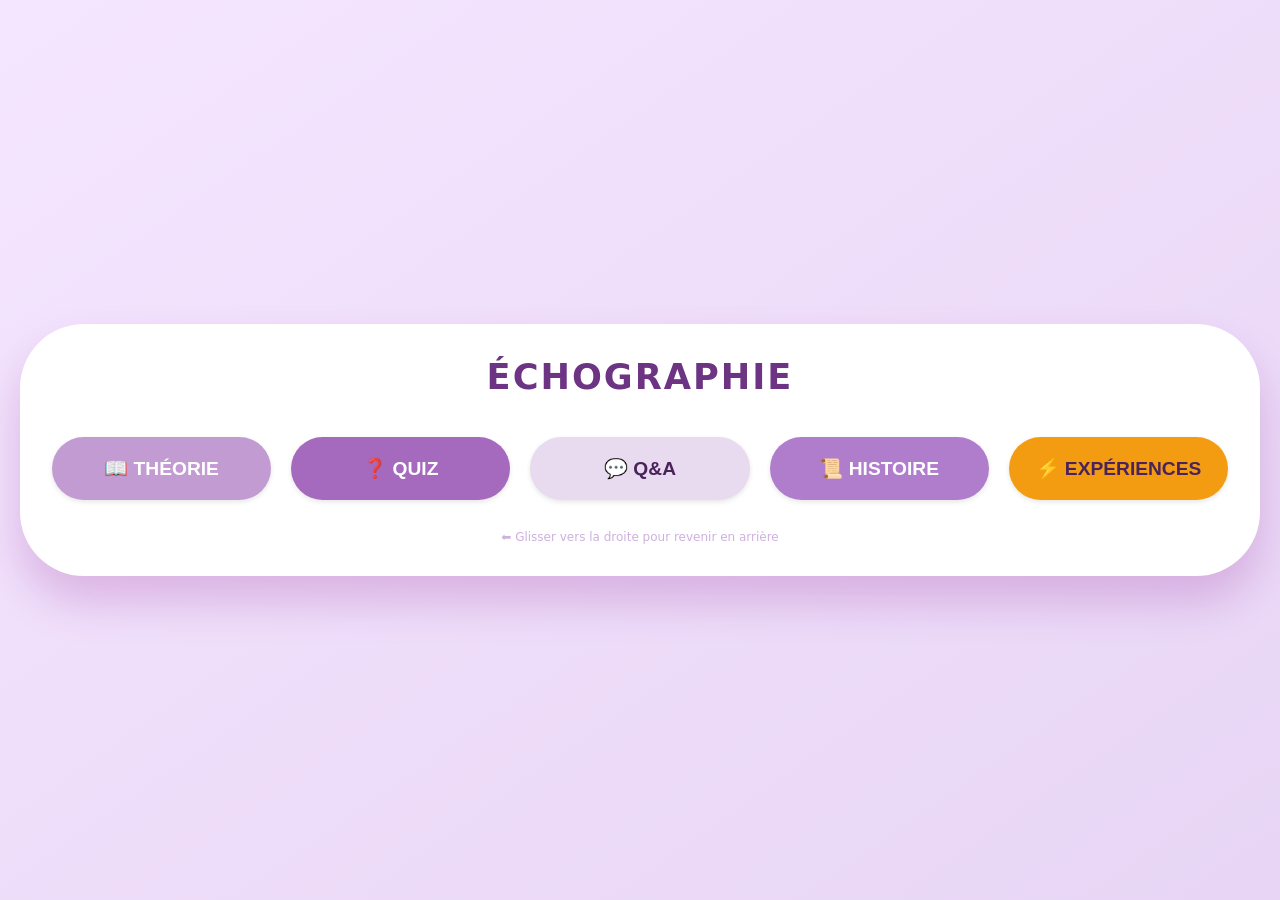
<file: index.html>
<!DOCTYPE html>
<html lang="fr">
<head>
    <meta charset="UTF-8">
    <meta name="viewport" content="width=device-width, initial-scale=1.0, user-scalable=yes">
    <title>Échographie - Application d'apprentissage</title>
    <style>
        * {
            box-sizing: border-box;
            margin: 0;
            padding: 0;
        }

        body {
            font-family: system-ui, 'Segoe UI', 'Helvetica Neue', sans-serif;
            background: linear-gradient(145deg, #f5e6ff 0%, #e8d5f5 100%);
            min-height: 100vh;
            display: flex;
            justify-content: center;
            align-items: center;
            padding: 20px;
        }

        #app {
            max-width: 1400px;
            width: 100%;
            background: white;
            border-radius: 64px;
            box-shadow: 0 25px 45px rgba(128, 0, 128, 0.2);
            overflow: hidden;
        }

        .screen {
            display: none;
            padding: 2rem;
            animation: fadeIn 0.25s ease;
        }

        .screen.active {
            display: block;
        }

        @keyframes fadeIn {
            from { opacity: 0; transform: translateY(8px);}
            to { opacity: 1; transform: translateY(0);}
        }

        .nav-bar {
            display: flex;
            justify-content: flex-start;
            align-items: center;
            margin-bottom: 28px;
            flex-wrap: wrap;
            gap: 12px;
            border-bottom: 2px solid #f0e0ff;
            padding-bottom: 16px;
        }

        .nav-group {
            display: flex;
            gap: 16px;
            flex-wrap: wrap;
        }

        button {
            background: #9b59b6;
            border: none;
            color: white;
            font-weight: 600;
            padding: 10px 22px;
            border-radius: 60px;
            font-size: 1rem;
            cursor: pointer;
            transition: all 0.2s;
            box-shadow: 0 2px 5px rgba(0,0,0,0.1);
            display: inline-flex;
            align-items: center;
            gap: 8px;
        }

        button:active { transform: scale(0.96); background: #8e44ad; }

        .main-buttons {
            display: flex;
            flex-wrap: wrap;
            gap: 20px;
            justify-content: center;
            margin: 40px 0 30px;
        }
        .main-btn {
            flex: 1;
            min-width: 160px;
            padding: 20px 12px;
            font-size: 1.2rem;
            font-weight: bold;
            border-radius: 48px;
            justify-content: center;
        }
        .btn-theory { background: #c39bd3; }
        .btn-quiz { background: #a569bd; }
        .btn-qa { background: #e8daef; color: #4a235a; }
        .btn-history { background: #b07dcc; }
        .btn-experiment { background: #f39c12; color: #4a235a; }

        .theory-card {
            background: #faf5ff;
            border-radius: 42px;
            padding: 1.8rem;
            margin-bottom: 24px;
            border-left: 8px solid #c39bd3;
        }
        .theory-card h3 { color: #6c3483; margin-bottom: 12px; font-size: 1.5rem; }
        .theory-card p { line-height: 1.5; color: #2c3e50; text-align: justify; }

        .quiz-question {
            font-size: 1.5rem;
            font-weight: 700;
            background: #f3e8ff;
            padding: 24px;
            border-radius: 48px;
            margin-bottom: 24px;
        }
        .answers-grid {
            display: grid;
            grid-template-columns: repeat(auto-fit, minmax(240px, 1fr));
            gap: 16px;
            margin-bottom: 25px;
        }
        .answer-btn {
            background: white;
            border: 2px solid #d2b4de;
            color: #4a235a;
            justify-content: center;
            text-align: center;
            padding: 14px 20px;
            border-radius: 50px;
            transition: all 0.2s;
        }
        .answer-btn:hover { background: #f3e8ff; transform: scale(1.02); }
        .answer-btn.correct { background: #a9dfbf; border-color: #27ae60; color: #1e8449; }
        .answer-btn.wrong { background: #f5b7b1; border-color: #e74c3c; color: #922b21; }

        .progress-bar-container {
            background: #e8daef;
            border-radius: 30px;
            height: 12px;
            margin: 20px 0;
            overflow: hidden;
        }
        .progress-bar {
            background: #c39bd3;
            height: 100%;
            width: 0%;
            transition: width 0.3s ease;
            border-radius: 30px;
        }

        .scoreboard {
            background: #6c3483;
            color: white;
            border-radius: 48px;
            padding: 28px;
            margin-top: 20px;
        }
        .feedback-list { margin-top: 24px; background: #faf5ff; padding: 20px; border-radius: 32px; }
        .feedback-item { border-bottom: 1px solid #e8daef; padding: 12px; }
        .feedback-explanation { font-size: 0.9rem; color: #e74c3c; margin-top: 5px; }

        .qa-container { display: flex; flex-direction: column; gap: 32px; }
        .qa-item { background: #faf5ff; border-radius: 48px; padding: 28px; border: 1px solid #d2b4de; }
        .qa-question { font-size: 1.4rem; font-weight: bold; margin-bottom: 16px; color: #8e44ad; }
        .qa-answer { font-size: 1.1rem; background: white; padding: 18px; border-radius: 40px; line-height: 1.5; }

        h1 { font-size: 2.2rem; font-weight: 800; color: #6c3483; text-align: center; letter-spacing: 2px; }
        
        /* Experiment Containers */
        .experiment-container {
            background: linear-gradient(145deg, #1a1a2e, #16213e);
            border-radius: 48px;
            padding: 30px;
            margin: 20px 0;
            text-align: center;
            box-shadow: 0 10px 30px rgba(0,0,0,0.3);
        }
        canvas {
            background: #0f0f1a;
            border-radius: 32px;
            display: block;
            margin: 0 auto;
            box-shadow: 0 0 20px rgba(156, 39, 176, 0.3);
        }
        .experiment-title {
            color: #f39c12;
            font-size: 1.3rem;
            margin-bottom: 15px;
            font-weight: bold;
        }
        .experiment-btn {
            background: #f39c12;
            color: #2c3e50;
            font-size: 1.2rem;
            padding: 12px 30px;
            margin: 20px auto 0;
            display: inline-block;
        }
        .experiment-btn:hover { background: #e67e22; }
        .experiment-explanation {
            margin-top: 20px;
            color: #ddd;
            font-size: 0.9rem;
            background: rgba(255,255,255,0.1);
            padding: 15px;
            border-radius: 30px;
        }
        .wave-buttons {
            display: flex;
            gap: 15px;
            justify-content: center;
            margin: 20px 0;
            flex-wrap: wrap;
        }
        .wave-btn {
            background: #2c3e50;
            padding: 10px 24px;
            font-size: 1rem;
        }
        .wave-btn.active { background: #e67e22; }

        @media (max-width: 680px) {
            .screen { padding: 1.2rem; }
            .quiz-question { font-size: 1.2rem; }
            canvas { width: 100%; height: auto; }
        }

        .swipe-hint {
            text-align: center;
            font-size: 0.75rem;
            color: #b07dcc;
            margin-top: 20px;
            opacity: 0.6;
        }
    </style>
</head>
<body>
<div id="app">
    <!-- ACCUEIL -->
    <div id="home-screen" class="screen active">
        <div style="text-align: center;">
            <h1>ÉCHOGRAPHIE</h1>
        </div>
        <div class="main-buttons">
            <button class="main-btn btn-theory" id="goto-theory-home">📖 THÉORIE</button>
            <button class="main-btn btn-quiz" id="goto-quiz-home">❓ QUIZ</button>
            <button class="main-btn btn-qa" id="goto-qa-home">💬 Q&A</button>
            <button class="main-btn btn-history" id="goto-history-home">📜 HISTOIRE</button>
            <button class="main-btn btn-experiment" id="goto-experiment-home">⚡ EXPÉRIENCES</button>
        </div>
        <div class="swipe-hint">⬅️ Glisser vers la droite pour revenir en arrière</div>
    </div>

    <!-- THÉORIE -->
    <div id="theory-screen" class="screen">
        <div class="nav-bar"><div class="nav-group"><button id="theory-home-btn">🏠 ACCUEIL</button></div><div>📖 Théorie</div></div>
        <div id="theory-content"></div>
        <div class="swipe-hint">⬅️ Glisser pour revenir</div>
    </div>

    <!-- QUIZ -->
    <div id="quiz-screen" class="screen">
        <div class="nav-bar">
            <div class="nav-group"><button id="quiz-home-btn">🏠 ACCUEIL</button><button id="quiz-restart-btn">🔄 RECOMMENCER</button></div>
            <div><span id="quiz-progress">Question 1 / 15</span></div>
        </div>
        <div class="progress-bar-container"><div class="progress-bar" id="quiz-progress-bar"></div></div>
        <div id="quiz-panel"></div>
        <div class="swipe-hint">⬅️ Glisser pour revenir</div>
    </div>

    <!-- Q&A -->
    <div id="qa-screen" class="screen">
        <div class="nav-bar"><div class="nav-group"><button id="qa-home-btn">🏠 ACCUEIL</button></div><div>❓ Questions & Réponses</div></div>
        <div class="qa-container" id="qa-container"></div>
        <div class="swipe-hint">⬅️ Glisser pour revenir</div>
    </div>

    <!-- HISTOIRE -->
    <div id="history-screen" class="screen">
        <div class="nav-bar"><div class="nav-group"><button id="history-home-btn">🏠 ACCUEIL</button></div><div>📜 Histoire</div></div>
        <div id="history-content" class="theory-card" style="font-size:1.05rem; line-height:1.6;"></div>
        <div class="swipe-hint">⬅️ Glisser pour revenir</div>
    </div>

    <!-- EXPÉRIENCES -->
    <div id="experiment-screen" class="screen">
        <div class="nav-bar"><div class="nav-group"><button id="experiment-home-btn">🏠 ACCUEIL</button></div><div>⚡ Expériences</div></div>
        
        <!-- Expérience 1: Piézoélectrique -->
        <div class="experiment-container">
            <div class="experiment-title">🔬 Expérience 1 : L'effet piézoélectrique</div>
            <canvas id="piezoCanvas" width="900" height="320" style="width:100%; max-width:900px; height:auto;"></canvas>
            <button class="experiment-btn" id="startEnergyBtn">⚡ APPLIQUER L'ÉNERGIE ÉLECTRIQUE</button>
            <div class="experiment-explanation">
                💡 Cliquez sur le bouton : des éclairs bleus (énergie électrique) se dirigent vers les cristaux (⭐️).<br>
                Les cristaux vibrent et génèrent des ondes ultrasonores (demi-cercles verts/bleus) qui se propagent.
            </div>
        </div>

        <!-- Expérience 2: Comportement des ondes -->
        <div class="experiment-container">
            <div class="experiment-title">🌊 Expérience 2 : Comportement des ondes ultrasonores (sonde → tissus)</div>
            <canvas id="waveCanvas" width="900" height="400" style="width:100%; max-width:900px; height:auto;"></canvas>
            <div class="wave-buttons">
                <button class="wave-btn" data-effect="reflexion">🔄 RÉFLEXION</button>
                <button class="wave-btn" data-effect="refraction">〰️ RÉFRACTION</button>
                <button class="wave-btn" data-effect="absorption">🔥 ABSORPTION</button>
                <button class="wave-btn" data-effect="diffusion">✨ DIFFUSION</button>
            </div>
            <div class="experiment-explanation" id="waveExplanation">
                Sélectionnez un phénomène pour voir comment l'onde ultrasonore se comporte.
            </div>
        </div>
        <div class="swipe-hint">⬅️ Glisser pour revenir</div>
    </div>
</div>

<script>
    // ==================== DONNÉES FRANÇAIS ====================
    
    // THÉORIE (chaque section 200+ mots)
    const theoryChapters = [
        { title: "📘 Introduction à l'échographie", content: "L'échographie est une technique d'imagerie médicale qui utilise des ondes ultrasonores pour visualiser l'intérieur du corps humain. Contrairement à la radiographie ou au scanner, elle n'utilise pas de rayonnements ionisants, ce qui la rend totalement sûre, même pour les femmes enceintes et les enfants. Le principe fondamental repose sur l'émission d'ondes sonores à haute fréquence (supérieures à 20 kHz, inaudibles pour l'oreille humaine) qui se propagent dans les tissus. Lorsque ces ondes rencontrent une interface entre deux tissus de densités différentes, une partie est réfléchie et retourne vers la sonde. L'appareil mesure le temps de vol aller-retour et calcule la profondeur. Cette méthode permet d'obtenir des images en temps réel, ce qui est essentiel pour observer les organes en mouvement comme le cœur ou un fœtus. L'échographie est devenue indispensable en médecine moderne : elle est non invasive, indolore, rapide et économique. Ses applications sont multiples : diagnostic abdominal, cardiologie, obstétrique, exploration vasculaire, musculo-squelettique, etc. La qualité de l'image dépend de la fréquence utilisée : plus la fréquence est élevée, meilleure est la résolution, mais la pénétration est moindre." },
        { title: "🌊 Les ultrasons", content: "Les ultrasons sont des ondes mécaniques longitudinales dont la fréquence dépasse la limite d'audibilité humaine (20 kHz). En imagerie médicale, on utilise des fréquences comprises entre 1 et 15 MHz. Les ondes ultrasonores se propagent dans les tissus à une vitesse moyenne d'environ 1540 m/s (cette vitesse varie selon la densité du milieu : 1480 m/s dans l'eau, 3300 m/s dans l'os, 340 m/s dans l'air). Leur longueur d'onde est inversement proportionnelle à la fréquence : λ = v/f. Une fréquence élevée (15 MHz) donne une longueur d'onde courte, permettant une meilleure résolution spatiale (détection de petits détails) mais une pénétration limitée (quelques centimètres). Une fréquence basse (2-5 MHz) pénètre plus profondément (jusqu'à 20-30 cm) mais avec une résolution moindre. Les ultrasons sont produits par des transducteurs piézoélectriques qui convertissent l'énergie électrique en vibrations mécaniques." },
        { title: "🔊 Compression & Raréfaction - Lien avec l'échographie", content: "Une onde ultrasonore est une onde de pression qui se propage par alternance de compressions et de raréfactions. Lors d'une compression, les particules du milieu sont rapprochées, créant une zone de haute pression. Lors d'une raréfaction, les particules sont éloignées, créant une zone de basse pression. Cette alternance se déplace dans le milieu à la vitesse du son. La distance entre deux compressions successives est la longueur d'onde. L'amplitude de l'onde correspond à la variation maximale de pression. En échographie, c'est l'intensité des ondes réfléchies qui est mesurée. Le rapport entre l'amplitude de l'onde réfléchie et l'onde incidente dépend du coefficient de réflexion, lié à la différence d'impédance acoustique entre les deux milieux. La compression et la raréfaction sont également responsables des effets biologiques des ultrasons : la cavitation (formation de bulles gazeuses), les micro-courants et l'échauffement thermique. Cependant, aux intensités utilisées en diagnostic (ISPTA < 720 mW/cm²), ces effets sont négligeables et sans danger. La compréhension de ces phénomènes ondulatoires est fondamentale pour optimiser les réglages de l'échographe (gain, puissance, fréquence, focalisation) et pour interpréter correctement les images." },
        { title: "🖥️ Types d'échographie : échocardiographie, abdominale, obstétrique", content: "Il existe plusieurs types d'échographie selon l'objectif clinique. L'échocardiographie est l'échographie du cœur : elle évalue la fonction systolique, les valves cardiaques, les pressions intracardiaques et les anomalies de la paroi. Elle utilise des sondes phased-array qui ont une petite surface d'appui pour passer entre les côtes. L'échographie abdominale examine le foie, la vésicule biliaire, les reins, le pancréas, la rate et les gros vaisseaux. Elle permet de détecter des calculs biliaires ou rénaux, des tumeurs, des kystes, des épanchements ou des anomalies de taille des organes. Le patient doit être à jeun pour réduire les gaz intestinaux qui bloquent les ultrasons. L'échographie obstétricale suit le développement du fœtus tout au long de la grossesse : biométrie (mesures de la tête, de l'abdomen, du fémur), anatomie détaillée, localisation du placenta, quantité de liquide amniotique. Elle permet de dépister des malformations congénitales et de déterminer le sexe vers 20 semaines. Les trois échographies de routine sont recommandées au premier trimestre (datation), au deuxième trimestre (morphologique) et au troisième trimestre (croissance). Ces trois applications sont les plus courantes et utilisent des sondes convexes pour l'abdomen et l'obstétrique." },
        { title: "📏 Formule de calcul de la profondeur", content: "La mesure de la profondeur en échographie repose sur une formule simple mais fondamentale : d = v × t / 2. d est la profondeur de l'interface réfléchissante (en mètres). v est la vitesse de propagation des ultrasons dans le tissu (environ 1540 m/s pour les tissus mous). t est le temps écoulé entre l'émission de l'impulsion ultrasonore et la réception de l'écho (en secondes). La division par 2 est essentielle car l'onde effectue un aller-retour. Exemple : si t = 26 microsecondes (26 × 10⁻⁶ s), alors d = 1540 × (26×10⁻⁶) / 2 = 0,020 m = 2 cm. Cette formule suppose que l'onde se propage en ligne droite et que la vitesse est constante. En réalité, la vitesse varie selon le tissu : 3300 m/s dans l'os, 1480 m/s dans l'eau. Les échographes modernes corrigent ces variations. La résolution axiale (dans l'axe de propagation) dépend de la longueur d'onde : elle est d'environ λ/2. Cette formule permet également de calculer la fréquence de répétition des impulsions (PRF) nécessaire pour éviter les ambiguïtés de profondeur." }
    ];

    // HISTOIRE
    const historyContent = `📜 **Histoire de l'échographie médicale**

L'histoire de l'échographie commence au XIXe siècle. En 1880, les frères Pierre et Jacques Curie découvrent l'effet piézoélectrique : certains cristaux (quartz) génèrent une tension électrique sous pression mécanique, et inversement. Cette découverte, qui valut le Prix Nobel aux Curies, est à l'origine des transducteurs ultrasonores modernes.

Pendant la Première Guerre mondiale, Paul Langevin applique l'effet piézoélectrique pour développer le sonar, utilisé pour détecter les sous-marins.

Les premières applications médicales apparaissent dans les années 1940. Karl Dussik (Autriche) tente de localiser des tumeurs cérébrales par ultrasons. En 1942, il publie les premiers résultats d'"hyperphonographie du cerveau".

Les années 1950 marquent un tournant. En Écosse, Ian Donald, obstétricien, utilise un échographe industriel pour examiner des tumeurs pelviennes. En 1958, il publie un article révolutionnaire sur l'utilisation des ultrasons en obstétrique. Il développe le "Diasonograph", premier échographe commercial.

Dans les années 1960-1970, l'échographie progresse : introduction du mode B (Brightness mode) donnant des images en deux dimensions, amélioration des sondes.

Les années 1980 voient l'avènement du Doppler couleur, permettant de visualiser le flux sanguin.

Depuis les années 1990 : échographie 3D, 4D, élastographie, intelligence artificielle. Aujourd'hui, plus de 200 millions d'examens échographiques sont réalisés chaque année dans le monde. L'échographie est devenue un outil diagnostique incontournable, accessible, peu coûteux et absolument sûr.`;

    // Q&A (2 questions)
    const qaData = [
        { q: "Qu'est-ce que l'impédance acoustique ? 🥸", a: "L'impédance acoustique (Z) est le produit de la densité du milieu (ρ) et de la vitesse de propagation du son (v) : Z = ρ × v. Elle s'exprime en rayls (kg·m⁻²·s⁻¹). L'impédance détermine le comportement des ultrasons à l'interface entre deux milieux. Plus la différence d'impédance est grande, plus la réflexion est importante. C'est pourquoi l'os (Z élevée) réfléchit presque totalement les ultrasons, tandis que le passage eau-tissu (impédances proches) génère une faible réflexion. Le coefficient de réflexion est donné par R = (Z₂ - Z₁)²/(Z₂ + Z₁)². L'impédance explique aussi pourquoi on utilise du gel : l'air a une impédance très faible (400 rayls) contre 1,6 million rayls pour la peau, créant une réflexion quasi totale ; le gel a une impédance proche de celle des tissus, permettant la transmission." },
        { q: "Pourquoi existe-t-il différents modes échographiques (2D, 3D, 4D, Doppler) ? 🤷‍♀️", a: "Chaque mode apporte des informations spécifiques. Le mode 2D (B-mode) est le standard : il montre une coupe anatomique en temps réel, idéal pour la morphologie et les mouvements. Le mode 3D reconstruit un volume à partir de multiples coupes 2D, permettant une visualisation spatiale (exemple : visage du fœtus, volumes tumoraux). Le mode 4D est la 3D en mouvement : on voit les structures en temps réel dans l'espace, précieux en cardiologie et obstétrique. Le mode Doppler mesure la vitesse et la direction des flux : le Doppler couleur code les flux (rouge vers la sonde, bleu éloignement), le Doppler pulsé mesure la vitesse à un point précis, le Doppler continu mesure les flux rapides (cardiaques). Le mode M (mouvement) montre l'évolution temporelle d'une ligne unique d'exploration. L'élastographie mesure la rigidité des tissus, utile pour caractériser les tumeurs (cancers plus durs)." }
    ];

    // QUIZ (15 questions)
    const mcQuestions = [
        { q: "Que utilise l'échographie ?", o: ["Ultrasons", "Rayons X", "Lumière", "Champ magnétique"], correct: 0, explanation: "L'échographie utilise des ondes ultrasonores (fréquences > 20 kHz)." },
        { q: "Quelle fréquence est utilisée en échographie médicale ?", o: ["1–15 MHz", "20 Hz", "1 kHz", "100 Hz"], correct: 0, explanation: "Les fréquences médicales sont entre 1 et 15 MHz." },
        { q: "Pourquoi met-on du gel entre la sonde et la peau ?", o: ["Éliminer l'air", "Refroidir", "Colorer l'image", "Protéger la peau"], correct: 0, explanation: "Le gel élimine l'air car l'air a une impédance très différente des tissus." },
        { q: "Qu'est-ce que la réflexion en échographie ?", o: ["Retour de l'onde vers la sonde", "L'onde disparaît", "L'onde est détruite", "L'onde est absorbée"], correct: 0, explanation: "La réflexion est le renvoi d'une partie de l'onde vers la sonde." },
        { q: "Quelle structure apparaît en noir sur une image échographique ?", o: ["Liquide", "Os", "Air", "Métal"], correct: 0, explanation: "Les liquides sont anéchogènes (noirs car ils réfléchissent peu les ultrasons)." },
        { q: "Que signifie hyperéchogène ?", o: ["Clair / brillant", "Sombre", "Invisible", "Rouge"], correct: 0, explanation: "Les structures hyperéchogènes (os, calculs) apparaissent brillantes." },
        { q: "Quelle sonde pour l'échocardiographie (cœur) ?", o: ["Phased array", "Linéaire", "Convexe", "Endocavitaire"], correct: 0, explanation: "La sonde phased array a une petite surface d'appui adaptée aux espaces intercostaux." },
        { q: "Le mode Doppler mesure quoi ?", o: ["Le flux sanguin", "La température", "La densité", "La pression"], correct: 0, explanation: "Le Doppler mesure la vitesse des globules rouges par effet Doppler." },
        { q: "Les ultrasons sont des ondes :", o: ["Longitudinales", "Transversales", "Statiques", "Optiques"], correct: 0, explanation: "Les ultrasons sont des ondes de pression longitudinales." },
        { q: "Que signifie l'absorption ?", o: ["Conversion en chaleur", "Réflexion", "Transmission", "Diffusion"], correct: 0, explanation: "L'absorption transforme l'énergie ultrasonore en chaleur." },
        { q: "Que mesure l'élastographie ?", o: ["La rigidité tissulaire", "Le flux", "La température", "La densité"], correct: 0, explanation: "L'élastographie mesure la dureté des tissus (utile pour les tumeurs)." },
        { q: "Comment mesure-t-on la profondeur ?", o: ["Temps de vol / 2", "Fréquence", "Amplitude", "Couleur"], correct: 0, explanation: "Profondeur = v × t / 2 (vitesse × temps aller-retour divisé par 2)." },
        { q: "Que signifie 3D en échographie ?", o: ["Volume reconstruit", "Couleur", "Mouvement", "Temporel"], correct: 0, explanation: "La 3D reconstruit un volume à partir de coupes 2D." },
        { q: "Quel est le principal avantage de l'échographie ?", o: ["Sans radiation", "Très rapide", "Peu cher", "Mobile"], correct: 0, explanation: "L'échographie n'utilise pas de rayonnements ionisants, elle est totalement sûre." },
        { q: "L'échographie obstétricale est utilisée pour :", o: ["Surveiller le fœtus", "Le cœur", "Le foie", "Les os"], correct: 0, explanation: "L'obstétrique suit le développement du fœtus et la grossesse." }
    ];

    // État QUIZ
    let currentQuestions = [];
    let qIndex = 0, qAnswers = [], qFinished = false, qLocked = false;

    function shuffleArray(arr) { for(let i=arr.length-1;i>0;i--){let j=Math.floor(Math.random()*(i+1));[arr[i],arr[j]]=[arr[j],arr[i]];} return arr; }

    function initQuiz() {
        currentQuestions = JSON.parse(JSON.stringify(mcQuestions));
        currentQuestions = shuffleArray(currentQuestions);
        currentQuestions.forEach(q => { q.optionsOrder = shuffleArray([0,1,2,3]); });
        qAnswers = new Array(15).fill(null);
        qIndex = 0;
        qFinished = false;
        qLocked = false;
        renderQuizQuestion();
    }

    function renderQuizQuestion() {
        const container = document.getElementById("quiz-panel");
        if (qFinished) { showQuizScore(); return; }
        const q = currentQuestions[qIndex];
        document.getElementById("quiz-progress").innerText = `Question ${qIndex+1}/${currentQuestions.length}`;
        const progress = (qIndex / currentQuestions.length) * 100;
        document.getElementById("quiz-progress-bar").style.width = `${progress}%`;
        
        let html = `<div class="quiz-question">${qIndex+1}. ${q.q}</div><div class="answers-grid">`;
        for (let orderIdx of q.optionsOrder) {
            html += `<button class="answer-btn" data-ans="${orderIdx}">${q.o[orderIdx]}</button>`;
        }
        html += `</div>`;
        container.innerHTML = html;
        
        document.querySelectorAll(".answer-btn").forEach(btn => {
            btn.addEventListener("click", (e) => {
                if (qLocked || qFinished) return;
                const ans = parseInt(btn.dataset.ans);
                const isCorrect = (ans === q.correct);
                qAnswers[qIndex] = ans;
                q.userCorrect = isCorrect;
                qLocked = true;
                document.querySelectorAll(".answer-btn").forEach(b => {
                    const val = parseInt(b.dataset.ans);
                    if (val === q.correct) b.classList.add("correct");
                    if (val === ans && !isCorrect) b.classList.add("wrong");
                });
                setTimeout(() => {
                    if (qIndex + 1 < currentQuestions.length) { qIndex++; qLocked = false; renderQuizQuestion(); }
                    else { qFinished = true; renderQuizQuestion(); }
                }, 800);
            });
        });
    }

    function showQuizScore() {
        let score = 0, feedback = [];
        for (let i = 0; i < currentQuestions.length; i++) {
            const q = currentQuestions[i];
            const isCorrect = (qAnswers[i] === q.correct);
            if (isCorrect) score++;
            feedback.push({ q: q.q, user: qAnswers[i] !== null ? q.o[qAnswers[i]] : "—", correct: q.o[q.correct], correctBool: isCorrect, explanation: q.explanation });
        }
        const container = document.getElementById("quiz-panel");
        let html = `<div class="scoreboard"><h2>Score : ${score}/${currentQuestions.length}</h2></div><div class="feedback-list">`;
        feedback.forEach(f => {
            html += `<div class="feedback-item"><strong>${f.q}</strong><br>Votre réponse : ${f.user} | ✔ ${f.correct}<br>`;
            if (!f.correctBool) html += `<div class="feedback-explanation">📖 ${f.explanation}</div>`;
            html += `</div>`;
        });
        html += `</div><button id="mc-restart-btn">🔄 Recommencer le quiz</button>`;
        container.innerHTML = html;
        document.getElementById("mc-restart-btn")?.addEventListener("click", () => initQuiz());
    }

    function renderTheory() {
        let html = "";
        theoryChapters.forEach(ch => { html += `<div class="theory-card"><h3>${ch.title}</h3><p>${ch.content}</p></div>`; });
        document.getElementById("theory-content").innerHTML = html;
    }

    function renderQA() {
        let html = "";
        qaData.forEach(item => { html += `<div class="qa-item"><div class="qa-question">❓ ${item.q}</div><div class="qa-answer">📌 ${item.a}</div></div>`; });
        document.getElementById("qa-container").innerHTML = html;
    }

    document.getElementById("history-content").innerHTML = historyContent;

    // ==================== EXPÉRIENCE 1 : PIEZOÉLECTRIQUE ====================
    let piezoAnimation = null;
    let energyActive = false;
    let waves = [];

    function drawPiezo() {
        const canvas = document.getElementById("piezoCanvas");
        if (!canvas) return;
        const ctx = canvas.getContext("2d");
        const w = canvas.width, h = canvas.height;
        ctx.clearRect(0, 0, w, h);
        ctx.fillStyle = "#0f0f1a";
        ctx.fillRect(0, 0, w, h);
        
        // Source d'énergie
        ctx.fillStyle = "#f39c12";
        ctx.font = "bold 18px system-ui";
        ctx.fillText("⚡ SOURCE D'ÉNERGIE", 30, 60);
        ctx.fillStyle = "#e67e22";
        ctx.beginPath();
        ctx.rect(20, 70, 100, 45);
        ctx.fill();
        ctx.fillStyle = "white";
        ctx.font = "12px system-ui";
        ctx.fillText("ÉLECTRICITÉ", 45, 98);
        
        const crystalX = w - 200;
        const crystalY = h/2 - 40;
        
        // Éclairs (énergie électrique vers cristaux)
        if (energyActive) {
            for (let i = 0; i < 8; i++) {
                ctx.beginPath();
                ctx.moveTo(120, 92 + Math.sin(Date.now() * 0.01 + i) * 6);
                ctx.lineTo(crystalX - 20 + Math.random() * 30, crystalY + 30 + Math.sin(Date.now() * 0.02 + i) * 10);
                ctx.strokeStyle = `rgba(52, 152, 219, ${0.7 + Math.sin(Date.now() * 0.02) * 0.3})`;
                ctx.lineWidth = 3;
                ctx.stroke();
            }
        }
        
        // Cristaux piézoélectriques (⭐️)
        const vibration = energyActive ? Math.sin(Date.now() * 0.02) * 5 : 0;
        for (let i = 0; i < 4; i++) {
            const x = crystalX + i * 42;
            const y = crystalY + 20 + Math.sin(Date.now() * 0.015 + i) * (energyActive ? 4 : 0);
            ctx.font = `${30 + Math.abs(vibration)}px system-ui`;
            ctx.fillStyle = energyActive ? "#f1c40f" : "#d2b4de";
            ctx.fillText("⭐️", x, y);
        }
        ctx.font = "bold 14px system-ui";
        ctx.fillStyle = "#c39bd3";
        ctx.fillText("CRISTAUX PIÉZOÉLECTRIQUES", crystalX - 20, crystalY - 10);
        
        // ONDES ULTRASONORES (demi-cercles colorés)
        if (energyActive) {
            if (Date.now() % 10 < 3) {
                waves.push({ radius: 10, alpha: 0.9, x: crystalX + 60, y: crystalY + 30 });
            }
            for (let i = 0; i < waves.length; i++) {
                const wv = waves[i];
                wv.radius += 4;
                wv.alpha -= 0.02;
                ctx.beginPath();
                // Demi-cercles (émission vers la droite)
                ctx.ellipse(wv.x + wv.radius/2, wv.y, wv.radius, wv.radius/1.5, 0, 0, Math.PI * 2);
                const grad = ctx.createLinearGradient(wv.x, wv.y, wv.x + wv.radius, wv.y);
                grad.addColorStop(0, `rgba(46, 204, 113, ${wv.alpha * 0.7})`);
                grad.addColorStop(1, `rgba(52, 152, 219, ${wv.alpha * 0.5})`);
                ctx.fillStyle = grad;
                ctx.fill();
            }
            waves = waves.filter(w => w.alpha > 0);
            if (waves.length < 12) {
                waves.push({ radius: 8, alpha: 0.8, x: crystalX + 50 + Math.random() * 40, y: crystalY + 20 + Math.random() * 50 });
            }
            ctx.font = "italic 13px system-ui";
            ctx.fillStyle = "#2ecc71";
            ctx.fillText("🔊 ONDES ULTRASONORES ÉMISES →", crystalX + 100, crystalY - 15);
        }
        
        piezoAnimation = requestAnimationFrame(drawPiezo);
    }

    function startEnergy() {
        energyActive = true;
        waves = [];
        setTimeout(() => { energyActive = false; waves = []; }, 4500);
    }

    // ==================== EXPÉRIENCE 2 : COMPORTEMENT DES ONDES ====================
    let waveEffect = "reflexion";
    let waveAnimation = null;

    function drawWaves() {
        const canvas = document.getElementById("waveCanvas");
        if (!canvas) return;
        const ctx = canvas.getContext("2d");
        const w = canvas.width, h = canvas.height;
        ctx.clearRect(0, 0, w, h);
        ctx.fillStyle = "#0f0f1a";
        ctx.fillRect(0, 0, w, h);
        
        // SONDE (représentée comme 🖱️⬜️⬛️)
        const sondeX = w/2 - 60;
        const sondeY = 30;
        ctx.font = "32px system-ui";
        ctx.fillStyle = "#f39c12";
        ctx.fillText("🖱️⬜️⬛️", sondeX, sondeY + 30);
        ctx.font = "bold 14px system-ui";
        ctx.fillStyle = "#f39c12";
        ctx.fillText("SONDE / TRANSDUCTEUR", sondeX - 10, sondeY + 55);
        
        // Interface tissulaire (ligne horizontale)
        const interfaceY = h - 100;
        ctx.fillStyle = "#e67e22";
        ctx.fillRect(0, interfaceY - 5, w, 10);
        ctx.fillStyle = "white";
        ctx.font = "12px system-ui";
        ctx.fillText("INTERFACE TISSULAIRE", w/2 - 70, interfaceY - 10);
        
        // ONDES INCIDENTES (demi-cercles verts qui descendent de la sonde)
        const time = Date.now() * 0.008;
        for (let i = 0; i < 3; i++) {
            const offset = (time + i * 30) % (interfaceY - 80);
            ctx.beginPath();
            ctx.ellipse(w/2, 80 + offset, 25, 15, 0, 0, Math.PI * 2);
            const gradIncident = ctx.createLinearGradient(w/2 - 25, 80 + offset, w/2 + 25, 80 + offset);
            gradIncident.addColorStop(0, `rgba(46, 204, 113, 0.7)`);
            gradIncident.addColorStop(1, `rgba(46, 204, 113, 0.3)`);
            ctx.fillStyle = gradIncident;
            ctx.fill();
        }
        
        // Comportement selon l'effet sélectionné
        const explanations = {
            reflexion: "🔄 RÉFLEXION : L'onde revient vers la sonde. Les ondes réfléchies (demi-cercles bleus) remontent vers le transducteur. C'est le principe fondamental de l'échographie ! Plus la différence d'impédance est grande, plus la réflexion est forte. L'os réfléchit presque totalement (ombre acoustique).",
            refraction: "〰️ RÉFRACTION : L'onde change de direction en traversant l'interface. Cela se produit lorsque la vitesse de propagation diffère entre les deux milieux. La réfraction peut créer des artefacts (déformation des structures). La loi de Snell-Descartes décrit ce phénomène.",
            absorption: "🔥 ABSORPTION : L'énergie ultrasonore est convertie en chaleur dans les tissus. Les ondes ne reviennent pas (disparition progressive). L'absorption dépend de la fréquence (plus elle est élevée, plus l'absorption est forte) et du type de tissu (os > muscles).",
            diffusion: "✨ DIFFUSION : L'onde est dispersée dans toutes les directions par de petites structures (globules rouges, microbulles). Les ondes diffusées (multiples petits demi-cercles) partent dans toutes les directions. La diffusion de Rayleigh donne un aspect granuleux homogène au parenchyme normal."
        };
        document.getElementById("waveExplanation").innerHTML = explanations[waveEffect];
        
        if (waveEffect === "reflexion") {
            // Ondes réfléchies (bleues) qui remontent vers la sonde
            for (let i = 0; i < 3; i++) {
                const offset = (time + i * 30) % (interfaceY - 80);
                ctx.beginPath();
                ctx.ellipse(w/2, interfaceY - 20 - offset, 22, 13, 0, 0, Math.PI * 2);
                const gradReflect = ctx.createLinearGradient(w/2 - 22, interfaceY - 20 - offset, w/2 + 22, interfaceY - 20 - offset);
                gradReflect.addColorStop(0, `rgba(52, 152, 219, 0.7)`);
                gradReflect.addColorStop(1, `rgba(52, 152, 219, 0.3)`);
                ctx.fillStyle = gradReflect;
                ctx.fill();
            }
            // Flèche indiquant le retour
            ctx.beginPath();
            ctx.moveTo(w/2, interfaceY - 30);
            ctx.lineTo(w/2, 90);
            ctx.strokeStyle = "rgba(52, 152, 219, 0.6)";
            ctx.lineWidth = 2;
            ctx.setLineDash([5, 5]);
            ctx.stroke();
            ctx.setLineDash([]);
            ctx.fillStyle = "#3498db";
            ctx.fillText("⬅️ ONDES RÉFLÉCHIES (retour à la sonde)", w/2 + 30, interfaceY - 50);
        }
        else if (waveEffect === "refraction") {
            // Onde déviée (courbe)
            ctx.beginPath();
            ctx.moveTo(w/2, 100);
            ctx.quadraticCurveTo(w/2 + 60, interfaceY - 40, w/2 + 100, interfaceY + 20);
            ctx.strokeStyle = "#e67e22";
            ctx.lineWidth = 3;
            ctx.stroke();
            ctx.fillStyle = "#e67e22";
            ctx.fillText("Onde réfractée (déviation)", w/2 + 70, interfaceY - 30);
        }
        else if (waveEffect === "absorption") {
            // Effet de disparition / chaleur
            for (let i = 0; i < 15; i++) {
                ctx.fillStyle = `rgba(231, 76, 60, ${0.4 - i*0.02})`;
                ctx.beginPath();
                ctx.arc(w/2 + (i-7)*10, interfaceY - 40 + Math.sin(time + i)*8, 6, 0, Math.PI*2);
                ctx.fill();
            }
            ctx.fillStyle = "#e74c3c";
            ctx.fillText("🔥 ABSORPTION : les ondes disparaissent (conversion en chaleur)", w/2 - 150, interfaceY - 70);
        }
        else if (waveEffect === "diffusion") {
            // Diffusion multidirectionnelle
            for (let i = 0; i < 20; i++) {
                const angle = time * 0.5 + i;
                const rad = angle % (Math.PI * 2);
                const radius = 15 + Math.sin(angle) * 5;
                ctx.beginPath();
                ctx.ellipse(w/2 + Math.cos(rad) * 40 + (i-10)*8, interfaceY - 30 + Math.sin(rad) * 30, 5, 3, 0, 0, Math.PI * 2);
                ctx.fillStyle = `rgba(155, 89, 182, 0.6)`;
                ctx.fill();
            }
            ctx.fillStyle = "#9b59b6";
            ctx.fillText("✨ DIFFUSION : ondes dispersées dans toutes les directions", w/2 - 130, interfaceY - 60);
        }
        
        waveAnimation = requestAnimationFrame(drawWaves);
    }

    // Navigation
    let screenStack = ["home"], touchStartX = 0;
    document.querySelectorAll('.screen').forEach(screen => {
        screen.addEventListener('touchstart', (e) => { touchStartX = e.changedTouches[0].screenX; });
        screen.addEventListener('touchend', (e) => { let end = e.changedTouches[0].screenX; if (end - touchStartX > 70) goBack(); });
        screen.addEventListener('mousedown', (e) => { touchStartX = e.screenX; });
        screen.addEventListener('mouseup', (e) => { if (e.screenX - touchStartX > 70) goBack(); });
    });

    function showScreen(screenId, addToStack=true) {
        document.querySelectorAll('.screen').forEach(s=>s.classList.remove('active'));
        document.getElementById(`${screenId}-screen`).classList.add('active');
        if(addToStack && screenStack[screenStack.length-1] !== screenId) screenStack.push(screenId);
        if(screenId === "theory") renderTheory();
        if(screenId === "quiz") initQuiz();
        if(screenId === "qa") renderQA();
        if(screenId === "experiment") {
            if(piezoAnimation) cancelAnimationFrame(piezoAnimation);
            if(waveAnimation) cancelAnimationFrame(waveAnimation);
            drawPiezo();
            drawWaves();
        }
    }
    
    function goBack() { if(screenStack.length>1){screenStack.pop();showScreen(screenStack[screenStack.length-1],false);} else showScreen("home",false); }
    function goToHome() { while(screenStack.length>1) screenStack.pop(); showScreen("home",false); }

    // Event listeners
    document.getElementById("goto-theory-home")?.addEventListener("click",()=>showScreen("theory"));
    document.getElementById("goto-quiz-home")?.addEventListener("click",()=>showScreen("quiz"));
    document.getElementById("goto-qa-home")?.addEventListener("click",()=>showScreen("qa"));
    document.getElementById("goto-history-home")?.addEventListener("click",()=>showScreen("history"));
    document.getElementById("goto-experiment-home")?.addEventListener("click",()=>showScreen("experiment"));
    document.getElementById("theory-home-btn")?.addEventListener("click",goToHome);
    document.getElementById("quiz-home-btn")?.addEventListener("click",goToHome);
    document.getElementById("quiz-restart-btn")?.addEventListener("click",initQuiz);
    document.getElementById("qa-home-btn")?.addEventListener("click",goToHome);
    document.getElementById("history-home-btn")?.addEventListener("click",goToHome);
    document.getElementById("experiment-home-btn")?.addEventListener("click",goToHome);
    document.getElementById("startEnergyBtn")?.addEventListener("click",startEnergy);
    document.querySelectorAll(".wave-btn").forEach(btn => {
        btn.addEventListener("click", () => {
            waveEffect = btn.dataset.effect;
            document.querySelectorAll(".wave-btn").forEach(b => b.classList.remove("active"));
            btn.classList.add("active");
        });
    });
    if(document.querySelector(".wave-btn")) document.querySelector(".wave-btn").classList.add("active");

    renderTheory();
    renderQA();
    showScreen("home", false);
</script>
</body>
</html>
</file>
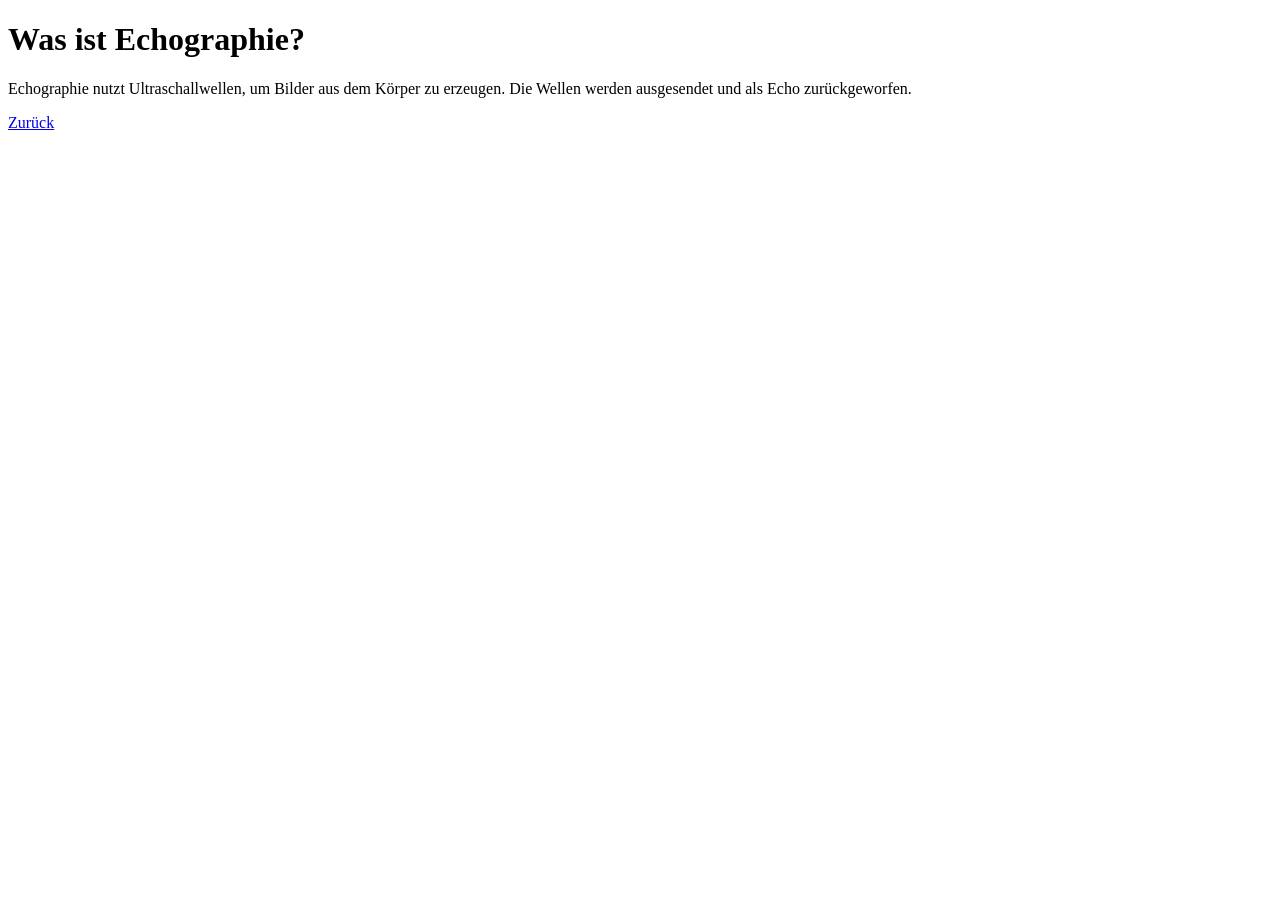
<file: theorie.html>
<!DOCTYPE html>
<html>
<head>
  <meta charset="UTF-8">
  <title>Theorie</title>
</head>
<body>

<h1>Was ist Echographie?</h1>

<p>
Echographie nutzt Ultraschallwellen, um Bilder aus dem Körper zu erzeugen.
Die Wellen werden ausgesendet und als Echo zurückgeworfen.
</p>

<a href="index.html">Zurück</a>

</body>
</html>
<link rel="stylesheet" href="style.css">
</file>
<file: style.css>

</file>
